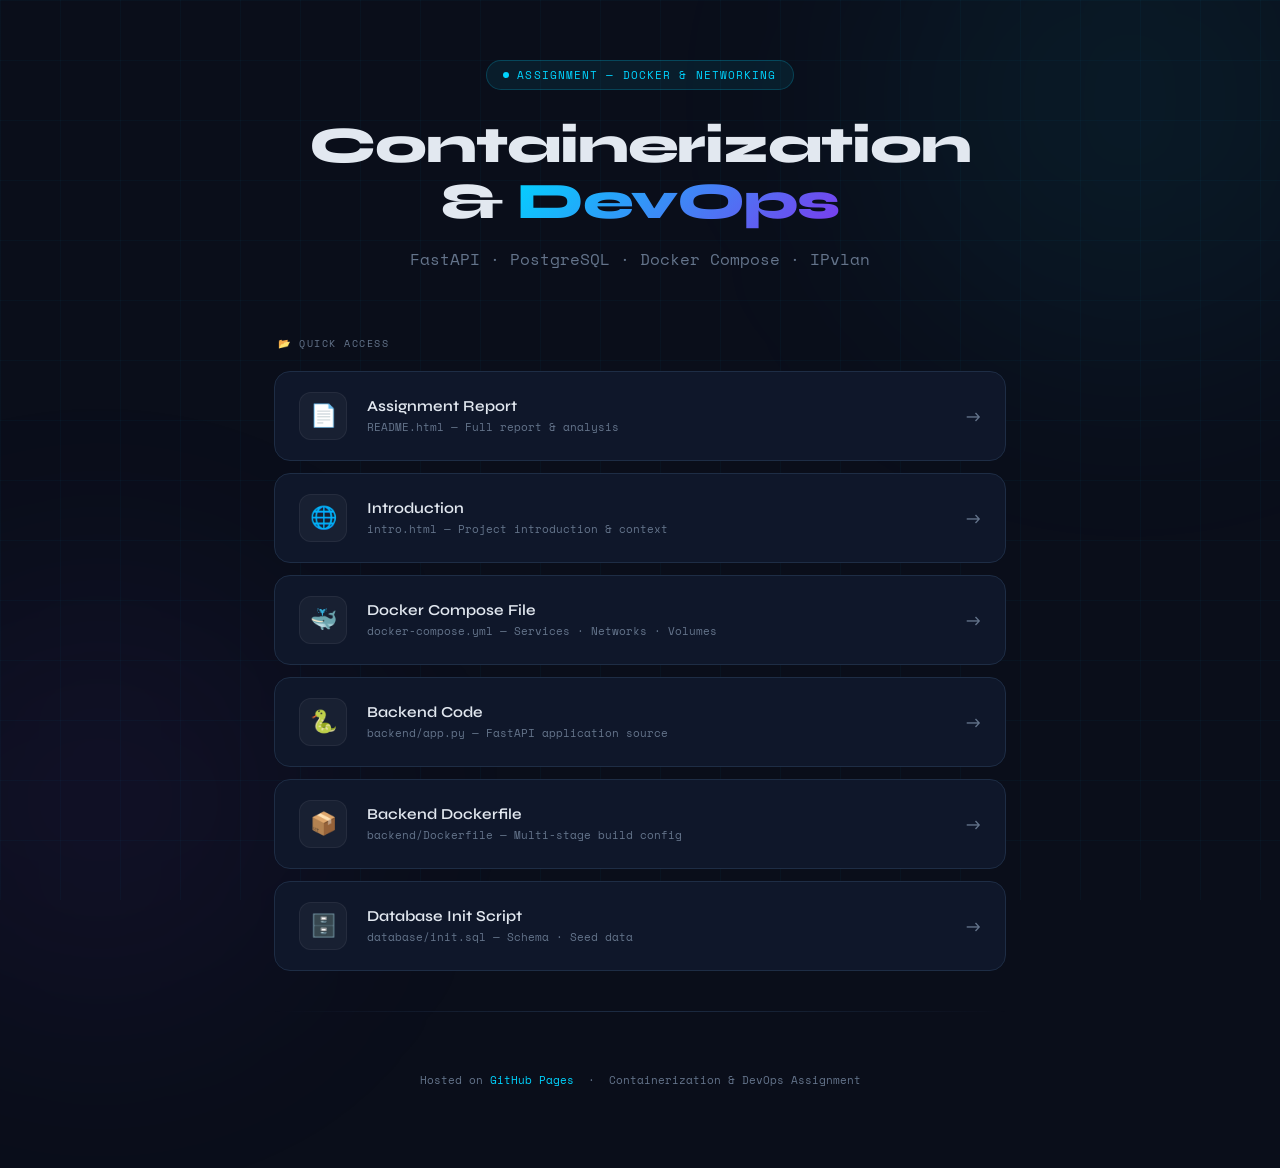
<file: index.html>
<!DOCTYPE html>
<html lang="en">
<head>
<meta charset="UTF-8">
<meta name="viewport" content="width=device-width, initial-scale=1.0">
<title>Containerization & DevOps — Quick Access</title>
<link href="https://fonts.googleapis.com/css2?family=Space+Mono:wght@400;700&family=Syne:wght@400;600;800&display=swap" rel="stylesheet">
<style>
  *, *::before, *::after { box-sizing: border-box; margin: 0; padding: 0; }

  :root {
    --bg: #0a0e1a;
    --surface: #111827;
    --border: #1e2d45;
    --accent: #00d4ff;
    --accent2: #7c3aed;
    --accent3: #10b981;
    --text: #e2e8f0;
    --muted: #64748b;
    --card-bg: #0f172a;
  }

  html { scroll-behavior: smooth; }

  body {
    background: var(--bg);
    color: var(--text);
    font-family: 'Syne', sans-serif;
    min-height: 100vh;
    overflow-x: hidden;
  }

  body::before {
    content: '';
    position: fixed;
    inset: 0;
    background-image:
      linear-gradient(rgba(0,212,255,0.03) 1px, transparent 1px),
      linear-gradient(90deg, rgba(0,212,255,0.03) 1px, transparent 1px);
    background-size: 60px 60px;
    pointer-events: none;
    z-index: 0;
  }

  .orb {
    position: fixed;
    border-radius: 50%;
    filter: blur(120px);
    pointer-events: none;
    z-index: 0;
    animation: drift 12s ease-in-out infinite alternate;
  }
  .orb1 { width: 500px; height: 500px; background: rgba(0,212,255,0.06); top: -150px; right: -100px; }
  .orb2 { width: 400px; height: 400px; background: rgba(124,58,237,0.07); bottom: -100px; left: -100px; animation-delay: -6s; }

  @keyframes drift {
    from { transform: translate(0, 0); }
    to { transform: translate(30px, 40px); }
  }

  .container {
    position: relative;
    z-index: 1;
    max-width: 780px;
    margin: 0 auto;
    padding: 60px 24px 80px;
  }

  .header {
    text-align: center;
    margin-bottom: 64px;
    animation: fadeUp 0.8s ease both;
  }

  .badge {
    display: inline-flex;
    align-items: center;
    gap: 8px;
    background: rgba(0,212,255,0.08);
    border: 1px solid rgba(0,212,255,0.2);
    border-radius: 100px;
    padding: 6px 16px;
    font-family: 'Space Mono', monospace;
    font-size: 11px;
    color: var(--accent);
    letter-spacing: 0.1em;
    text-transform: uppercase;
    margin-bottom: 28px;
  }

  .badge::before {
    content: '';
    width: 6px; height: 6px;
    background: var(--accent);
    border-radius: 50%;
    animation: pulse 2s ease infinite;
  }

  @keyframes pulse {
    0%, 100% { opacity: 1; transform: scale(1); }
    50% { opacity: 0.4; transform: scale(0.8); }
  }

  h1 {
    font-size: clamp(2rem, 5vw, 3.2rem);
    font-weight: 800;
    line-height: 1.1;
    letter-spacing: -0.02em;
    margin-bottom: 16px;
  }

  h1 span {
    background: linear-gradient(135deg, var(--accent), var(--accent2));
    -webkit-background-clip: text;
    -webkit-text-fill-color: transparent;
    background-clip: text;
  }

  .subtitle {
    color: var(--muted);
    font-size: 1rem;
    font-weight: 400;
    line-height: 1.6;
    font-family: 'Space Mono', monospace;
  }

  .section-label {
    font-family: 'Space Mono', monospace;
    font-size: 10px;
    text-transform: uppercase;
    letter-spacing: 0.15em;
    color: var(--muted);
    margin-bottom: 20px;
    padding-left: 4px;
    animation: fadeUp 0.8s ease 0.2s both;
  }

  .cards {
    display: flex;
    flex-direction: column;
    gap: 12px;
    animation: fadeUp 0.8s ease 0.3s both;
  }

  .card {
    display: flex;
    align-items: center;
    gap: 20px;
    background: var(--card-bg);
    border: 1px solid var(--border);
    border-radius: 16px;
    padding: 20px 24px;
    text-decoration: none;
    color: var(--text);
    position: relative;
    overflow: hidden;
    transition: all 0.3s cubic-bezier(0.4, 0, 0.2, 1);
    cursor: pointer;
  }

  .card::before {
    content: '';
    position: absolute;
    inset: 0;
    background: linear-gradient(135deg, transparent, rgba(255,255,255,0.02));
    opacity: 0;
    transition: opacity 0.3s;
  }

  .card::after {
    content: '';
    position: absolute;
    left: 0; top: 0; bottom: 0;
    width: 3px;
    border-radius: 0 2px 2px 0;
    background: var(--card-accent, var(--accent));
    transform: scaleY(0);
    transition: transform 0.3s cubic-bezier(0.4, 0, 0.2, 1);
    transform-origin: center;
  }

  .card:hover {
    border-color: var(--card-accent, var(--accent));
    transform: translateX(6px);
    box-shadow: -4px 0 30px rgba(0,212,255,0.08), 0 8px 32px rgba(0,0,0,0.3);
  }

  .card:hover::before { opacity: 1; }
  .card:hover::after { transform: scaleY(1); }

  .card.web    { --card-accent: #00d4ff; }
  .card.doc    { --card-accent: #10b981; }
  .card.docker { --card-accent: #3b82f6; }
  .card.py     { --card-accent: #f59e0b; }
  .card.sql    { --card-accent: #a855f7; }
  .card.df     { --card-accent: #ec4899; }
  .card.md     { --card-accent: #06b6d4; }

  .card:hover.web    { box-shadow: -4px 0 30px rgba(0,212,255,0.1),    0 8px 32px rgba(0,0,0,0.3); }
  .card:hover.doc    { box-shadow: -4px 0 30px rgba(16,185,129,0.1),   0 8px 32px rgba(0,0,0,0.3); }
  .card:hover.docker { box-shadow: -4px 0 30px rgba(59,130,246,0.1),   0 8px 32px rgba(0,0,0,0.3); }
  .card:hover.py     { box-shadow: -4px 0 30px rgba(245,158,11,0.1),   0 8px 32px rgba(0,0,0,0.3); }
  .card:hover.sql    { box-shadow: -4px 0 30px rgba(168,85,247,0.1),   0 8px 32px rgba(0,0,0,0.3); }
  .card:hover.df     { box-shadow: -4px 0 30px rgba(236,72,153,0.1),   0 8px 32px rgba(0,0,0,0.3); }
  .card:hover.md     { box-shadow: -4px 0 30px rgba(6,182,212,0.1),    0 8px 32px rgba(0,0,0,0.3); }

  .icon-wrap {
    width: 48px; height: 48px;
    border-radius: 12px;
    display: flex; align-items: center; justify-content: center;
    font-size: 22px;
    flex-shrink: 0;
    background: rgba(255,255,255,0.04);
    border: 1px solid rgba(255,255,255,0.06);
    transition: transform 0.3s;
  }

  .card:hover .icon-wrap { transform: scale(1.08) rotate(-3deg); }

  .card-info { flex: 1; min-width: 0; }

  .card-title {
    font-weight: 600;
    font-size: 0.95rem;
    margin-bottom: 4px;
    white-space: nowrap;
    overflow: hidden;
    text-overflow: ellipsis;
  }

  .card-desc {
    font-family: 'Space Mono', monospace;
    font-size: 11px;
    color: var(--muted);
  }

  .arrow {
    color: var(--muted);
    font-size: 18px;
    transition: all 0.3s;
    flex-shrink: 0;
  }

  .card:hover .arrow {
    color: var(--card-accent, var(--accent));
    transform: translateX(4px);
  }

  .footer {
    margin-top: 60px;
    text-align: center;
    font-family: 'Space Mono', monospace;
    font-size: 11px;
    color: var(--muted);
    animation: fadeUp 0.8s ease 0.5s both;
  }

  .footer a {
    color: var(--accent);
    text-decoration: none;
  }

  .divider {
    height: 1px;
    background: linear-gradient(90deg, transparent, var(--border), transparent);
    margin: 40px 0;
  }

  @keyframes fadeUp {
    from { opacity: 0; transform: translateY(24px); }
    to   { opacity: 1; transform: translateY(0); }
  }

  .card:nth-child(1) { animation: fadeUp 0.6s ease 0.35s both; }
  .card:nth-child(2) { animation: fadeUp 0.6s ease 0.45s both; }
  .card:nth-child(3) { animation: fadeUp 0.6s ease 0.55s both; }
  .card:nth-child(4) { animation: fadeUp 0.6s ease 0.65s both; }
  .card:nth-child(5) { animation: fadeUp 0.6s ease 0.75s both; }
  .card:nth-child(6) { animation: fadeUp 0.6s ease 0.85s both; }
  .card:nth-child(7) { animation: fadeUp 0.6s ease 0.95s both; }
</style>
</head>
<body>

<div class="orb orb1"></div>
<div class="orb orb2"></div>

<div class="container">

  <div class="header">
    <div class="badge">Assignment — Docker & Networking</div>
    <h1>Containerization<br>& <span>DevOps</span></h1>
    <p class="subtitle">FastAPI · PostgreSQL · Docker Compose · IPvlan</p>
  </div>

  <div class="section-label">📂 Quick Access</div>

  <div class="cards">

    <!-- 1. Assignment Report -->
    <a class="card doc" href="README.html" target="_blank">
      <div class="icon-wrap">📄</div>
      <div class="card-info">
        <div class="card-title">Assignment Report</div>
        <div class="card-desc">README.html — Full report & analysis</div>
      </div>
      <div class="arrow">→</div>
    </a>

    <!-- 3. Intro -->
    <a class="card web" href="intro.html" target="_blank">
      <div class="icon-wrap">🌐</div>
      <div class="card-info">
        <div class="card-title">Introduction</div>
        <div class="card-desc">intro.html — Project introduction & context</div>
      </div>
      <div class="arrow">→</div>
    </a>

    <!-- 4. Docker Compose -->
    <a class="card docker" href="docker-compose.yml" target="_blank">
      <div class="icon-wrap">🐳</div>
      <div class="card-info">
        <div class="card-title">Docker Compose File</div>
        <div class="card-desc">docker-compose.yml — Services · Networks · Volumes</div>
      </div>
      <div class="arrow">→</div>
    </a>

    <!-- 5. Backend App -->
    <a class="card py" href="backend/app.html" target="_blank">
      <div class="icon-wrap">🐍</div>
      <div class="card-info">
        <div class="card-title">Backend Code</div>
        <div class="card-desc">backend/app.py — FastAPI application source</div>
      </div>
      <div class="arrow">→</div>
    </a>

    <!-- 6. Backend Dockerfile -->
    <a class="card df" href="C:\Users\jriya\containerization-assignment\backend\Dockerfile" target="_blank">
      <div class="icon-wrap">📦</div>
      <div class="card-info">
        <div class="card-title">Backend Dockerfile</div>
        <div class="card-desc">backend/Dockerfile — Multi-stage build config</div>
      </div>
      <div class="arrow">→</div>
    </a>

    <!-- 7. Database Init SQL -->
    <a class="card sql" href="database/init.html" target="_blank">
      <div class="icon-wrap">🗄️</div>
      <div class="card-info">
        <div class="card-title">Database Init Script</div>
        <div class="card-desc">database/init.sql — Schema · Seed data</div>
      </div>
      <div class="arrow">→</div>
    </a>

  </div>

  <div class="divider"></div>

  <div class="footer">
    Hosted on <a href="https://pages.github.com" target="_blank">GitHub Pages</a> &nbsp;·&nbsp;
    Containerization & DevOps Assignment
  </div>

</div>
</body>
</html>
</file>
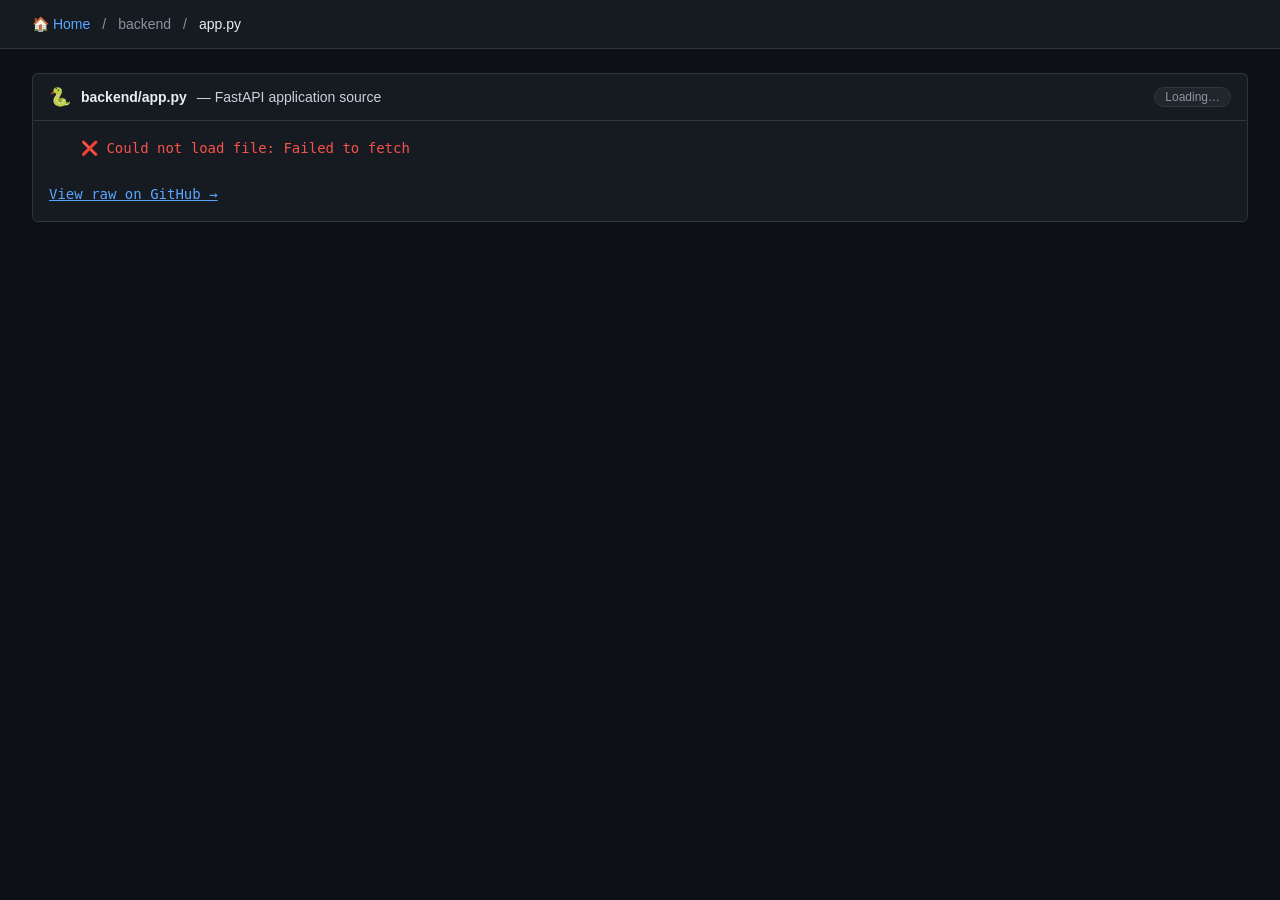
<file: backend/app.html>
<!DOCTYPE html>
<html lang="en">
<head>
  <meta charset="UTF-8" />
  <meta name="viewport" content="width=device-width, initial-scale=1.0"/>
  <title>backend/app.py — FastAPI Source</title>
  <style>
    * { box-sizing: border-box; margin: 0; padding: 0; }
    body { background: #0d1117; color: #c9d1d9; font-family: 'Segoe UI', sans-serif; }
    header {
      background: #161b22;
      border-bottom: 1px solid #30363d;
      padding: 16px 32px;
      display: flex;
      align-items: center;
      gap: 12px;
    }
    header a { color: #58a6ff; text-decoration: none; font-size: 14px; }
    header a:hover { text-decoration: underline; }
    header span { color: #8b949e; font-size: 14px; }
    .file-header {
      margin: 24px 32px 0;
      background: #161b22;
      border: 1px solid #30363d;
      border-bottom: none;
      border-radius: 6px 6px 0 0;
      padding: 12px 16px;
      display: flex;
      align-items: center;
      gap: 10px;
      font-size: 14px;
    }
    .file-header .icon { font-size: 18px; }
    .file-header .filename { font-weight: 600; color: #e6edf3; }
    .file-header .badge {
      margin-left: auto;
      background: #21262d;
      border: 1px solid #30363d;
      border-radius: 20px;
      padding: 2px 10px;
      font-size: 12px;
      color: #8b949e;
    }
    .code-block {
      margin: 0 32px 32px;
      background: #161b22;
      border: 1px solid #30363d;
      border-radius: 0 0 6px 6px;
      overflow: auto;
    }
    pre {
      padding: 16px;
      font-family: 'Consolas', 'Monaco', monospace;
      font-size: 13px;
      line-height: 1.6;
      color: #e6edf3;
      tab-size: 4;
      white-space: pre;
    }
    .line-nums {
      display: inline-block;
      min-width: 40px;
      color: #484f58;
      text-align: right;
      padding-right: 16px;
      user-select: none;
      border-right: 1px solid #30363d;
      margin-right: 16px;
    }
    .loading { padding: 32px; color: #8b949e; font-size: 14px; }
    .error { padding: 32px; color: #f85149; font-size: 14px; }
    /* syntax colours */
    .kw { color: #ff7b72; }
    .fn { color: #d2a8ff; }
    .st { color: #a5d6ff; }
    .cm { color: #8b949e; font-style: italic; }
    .dec { color: #ffa657; }
    .num { color: #79c0ff; }
  </style>
</head>
<body>
  <header>
    <a href="../index.html">🏠 Home</a>
    <span>/</span>
    <span>backend</span>
    <span>/</span>
    <span style="color:#e6edf3;">app.py</span>
  </header>

  <div class="file-header">
    <span class="icon">🐍</span>
    <span class="filename">backend/app.py</span>
    <span>— FastAPI application source</span>
    <span class="badge" id="linecount">Loading…</span>
  </div>

  <div class="code-block">
    <pre id="code"><span class="loading">⏳ Loading file…</span></pre>
  </div>

  <script>
    const RAW_URL = "https://raw.githubusercontent.com/riya27-04/containerization-assignment/main/backend/app.py";

    fetch(RAW_URL)
      .then(r => {
        if (!r.ok) throw new Error("HTTP " + r.status);
        return r.text();
      })
      .then(text => {
        const lines = text.split("\n");
        document.getElementById("linecount").textContent = lines.length + " lines";
        const html = lines.map((line, i) => {
          const num = `<span class="line-nums">${i + 1}</span>`;
          return num + escapeAndHighlight(line);
        }).join("\n");
        document.getElementById("code").innerHTML = html;
      })
      .catch(err => {
        document.getElementById("code").innerHTML =
          `<span class="error">❌ Could not load file: ${err.message}<br><br>` +
          `<a href="${RAW_URL}" style="color:#58a6ff">View raw on GitHub →</a></span>`;
      });

    function escapeAndHighlight(line) {
      let s = line
        .replace(/&/g, "&amp;")
        .replace(/</g, "&lt;")
        .replace(/>/g, "&gt;");
      // basic Python highlighting
      s = s.replace(/(#.*)$/, '<span class="cm">$1</span>');
      s = s.replace(/("(?:[^"\\]|\\.)*"|'(?:[^'\\]|\\.)*')/g, '<span class="st">$1</span>');
      s = s.replace(/\b(def|class|import|from|return|if|else|elif|for|while|with|as|try|except|raise|and|or|not|in|is|None|True|False|async|await)\b/g, '<span class="kw">$1</span>');
      s = s.replace(/@(\w+)/g, '<span class="dec">@$1</span>');
      s = s.replace(/\b(\d+)\b/g, '<span class="num">$1</span>');
      return s;
    }
  </script>
</body>
</html>
</file>
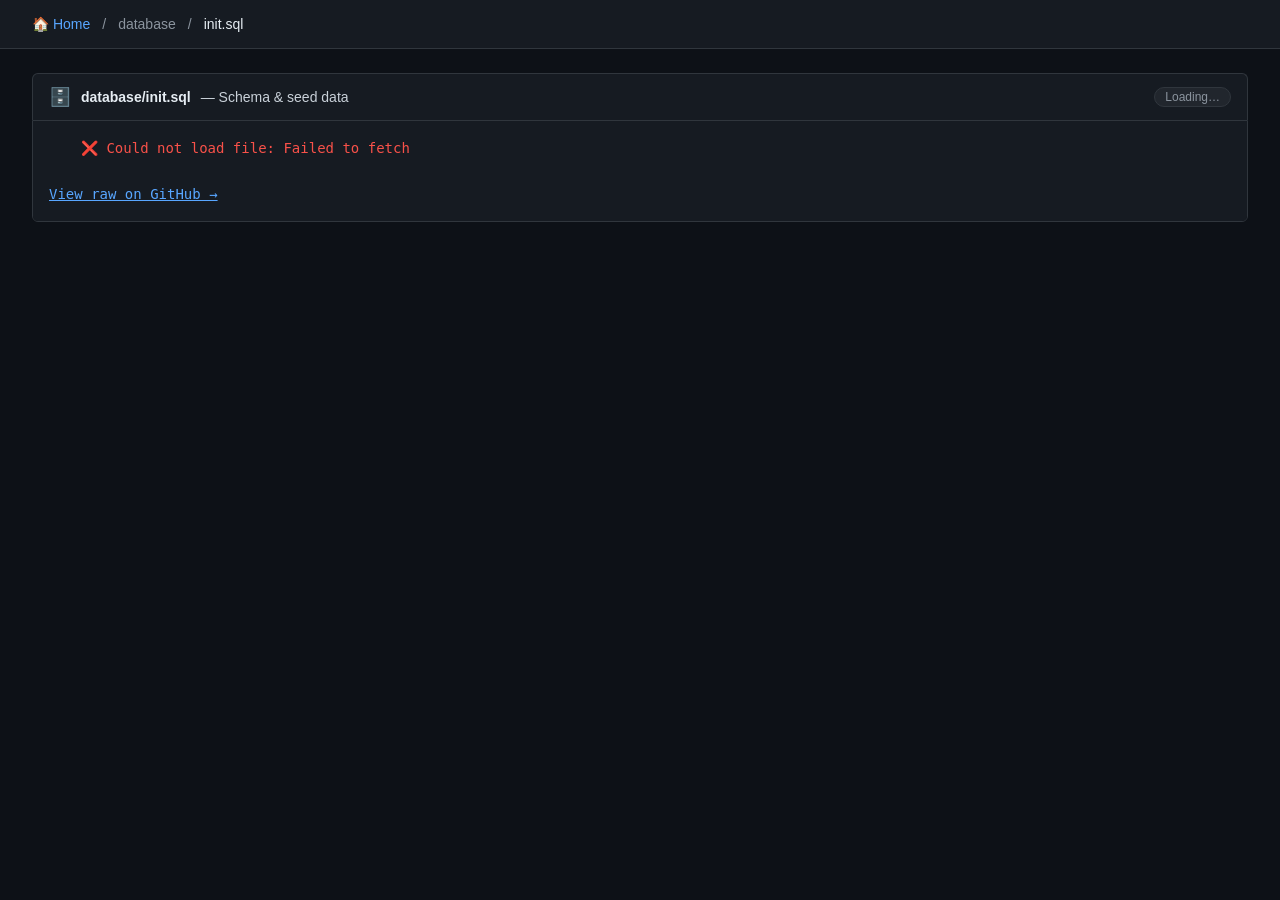
<file: database/init.html>
<!DOCTYPE html>
<html lang="en">
<head>
  <meta charset="UTF-8" />
  <meta name="viewport" content="width=device-width, initial-scale=1.0"/>
  <title>database/init.sql — Schema &amp; Seed Data</title>
  <style>
    * { box-sizing: border-box; margin: 0; padding: 0; }
    body { background: #0d1117; color: #c9d1d9; font-family: 'Segoe UI', sans-serif; }
    header {
      background: #161b22;
      border-bottom: 1px solid #30363d;
      padding: 16px 32px;
      display: flex;
      align-items: center;
      gap: 12px;
    }
    header a { color: #58a6ff; text-decoration: none; font-size: 14px; }
    header a:hover { text-decoration: underline; }
    header span { color: #8b949e; font-size: 14px; }
    .file-header {
      margin: 24px 32px 0;
      background: #161b22;
      border: 1px solid #30363d;
      border-bottom: none;
      border-radius: 6px 6px 0 0;
      padding: 12px 16px;
      display: flex;
      align-items: center;
      gap: 10px;
      font-size: 14px;
    }
    .file-header .icon { font-size: 18px; }
    .file-header .filename { font-weight: 600; color: #e6edf3; }
    .file-header .badge {
      margin-left: auto;
      background: #21262d;
      border: 1px solid #30363d;
      border-radius: 20px;
      padding: 2px 10px;
      font-size: 12px;
      color: #8b949e;
    }
    .code-block {
      margin: 0 32px 32px;
      background: #161b22;
      border: 1px solid #30363d;
      border-radius: 0 0 6px 6px;
      overflow: auto;
    }
    pre {
      padding: 16px;
      font-family: 'Consolas', 'Monaco', monospace;
      font-size: 13px;
      line-height: 1.6;
      color: #e6edf3;
      white-space: pre;
    }
    .line-nums {
      display: inline-block;
      min-width: 40px;
      color: #484f58;
      text-align: right;
      padding-right: 16px;
      user-select: none;
      border-right: 1px solid #30363d;
      margin-right: 16px;
    }
    .loading { padding: 32px; color: #8b949e; font-size: 14px; }
    .error { padding: 32px; color: #f85149; font-size: 14px; }
    /* SQL syntax */
    .kw { color: #ff7b72; font-weight: bold; }
    .type { color: #ffa657; }
    .st { color: #a5d6ff; }
    .cm { color: #8b949e; font-style: italic; }
    .num { color: #79c0ff; }
  </style>
</head>
<body>
  <header>
    <a href="../index.html">🏠 Home</a>
    <span>/</span>
    <span>database</span>
    <span>/</span>
    <span style="color:#e6edf3;">init.sql</span>
  </header>

  <div class="file-header">
    <span class="icon">🗄️</span>
    <span class="filename">database/init.sql</span>
    <span>— Schema &amp; seed data</span>
    <span class="badge" id="linecount">Loading…</span>
  </div>

  <div class="code-block">
    <pre id="code"><span class="loading">⏳ Loading file…</span></pre>
  </div>

  <script>
    const RAW_URL = "https://raw.githubusercontent.com/riya27-04/containerization-assignment/main/database/init.sql";

    fetch(RAW_URL)
      .then(r => {
        if (!r.ok) throw new Error("HTTP " + r.status);
        return r.text();
      })
      .then(text => {
        const lines = text.split("\n");
        document.getElementById("linecount").textContent = lines.length + " lines";
        const html = lines.map((line, i) => {
          const num = `<span class="line-nums">${i + 1}</span>`;
          return num + escapeAndHighlight(line);
        }).join("\n");
        document.getElementById("code").innerHTML = html;
      })
      .catch(err => {
        document.getElementById("code").innerHTML =
          `<span class="error">❌ Could not load file: ${err.message}<br><br>` +
          `<a href="${RAW_URL}" style="color:#58a6ff">View raw on GitHub →</a></span>`;
      });

    function escapeAndHighlight(line) {
      let s = line
        .replace(/&/g, "&amp;")
        .replace(/</g, "&lt;")
        .replace(/>/g, "&gt;");
      // SQL comments
      s = s.replace(/(--.*$)/, '<span class="cm">$1</span>');
      s = s.replace(/(\/\*[\s\S]*?\*\/)/, '<span class="cm">$1</span>');
      // SQL keywords
      s = s.replace(/\b(SELECT|INSERT|UPDATE|DELETE|CREATE|DROP|ALTER|TABLE|INDEX|VIEW|DATABASE|SCHEMA|FROM|WHERE|INTO|VALUES|SET|ON|AS|JOIN|LEFT|RIGHT|INNER|OUTER|FULL|CROSS|GROUP BY|ORDER BY|HAVING|LIMIT|OFFSET|PRIMARY|KEY|FOREIGN|REFERENCES|UNIQUE|NOT NULL|DEFAULT|AUTO_INCREMENT|SERIAL|IF EXISTS|IF NOT EXISTS|BEGIN|COMMIT|ROLLBACK|GRANT|REVOKE|WITH|RETURNING|CONSTRAINT|CASCADE|RESTRICT)\b/gi,
        '<span class="kw">$1</span>');
      // SQL types
      s = s.replace(/\b(INTEGER|INT|BIGINT|SMALLINT|TEXT|VARCHAR|CHAR|BOOLEAN|BOOL|FLOAT|DOUBLE|DECIMAL|NUMERIC|DATE|TIME|TIMESTAMP|TIMESTAMPTZ|UUID|JSONB|JSON|BYTEA|SERIAL|BIGSERIAL)\b/gi,
        '<span class="type">$1</span>');
      // strings
      s = s.replace(/('(?:[^'\\]|\\.)*')/g, '<span class="st">$1</span>');
      // numbers
      s = s.replace(/\b(\d+)\b/g, '<span class="num">$1</span>');
      return s;
    }
  </script>
</body>
</html>
</file>
